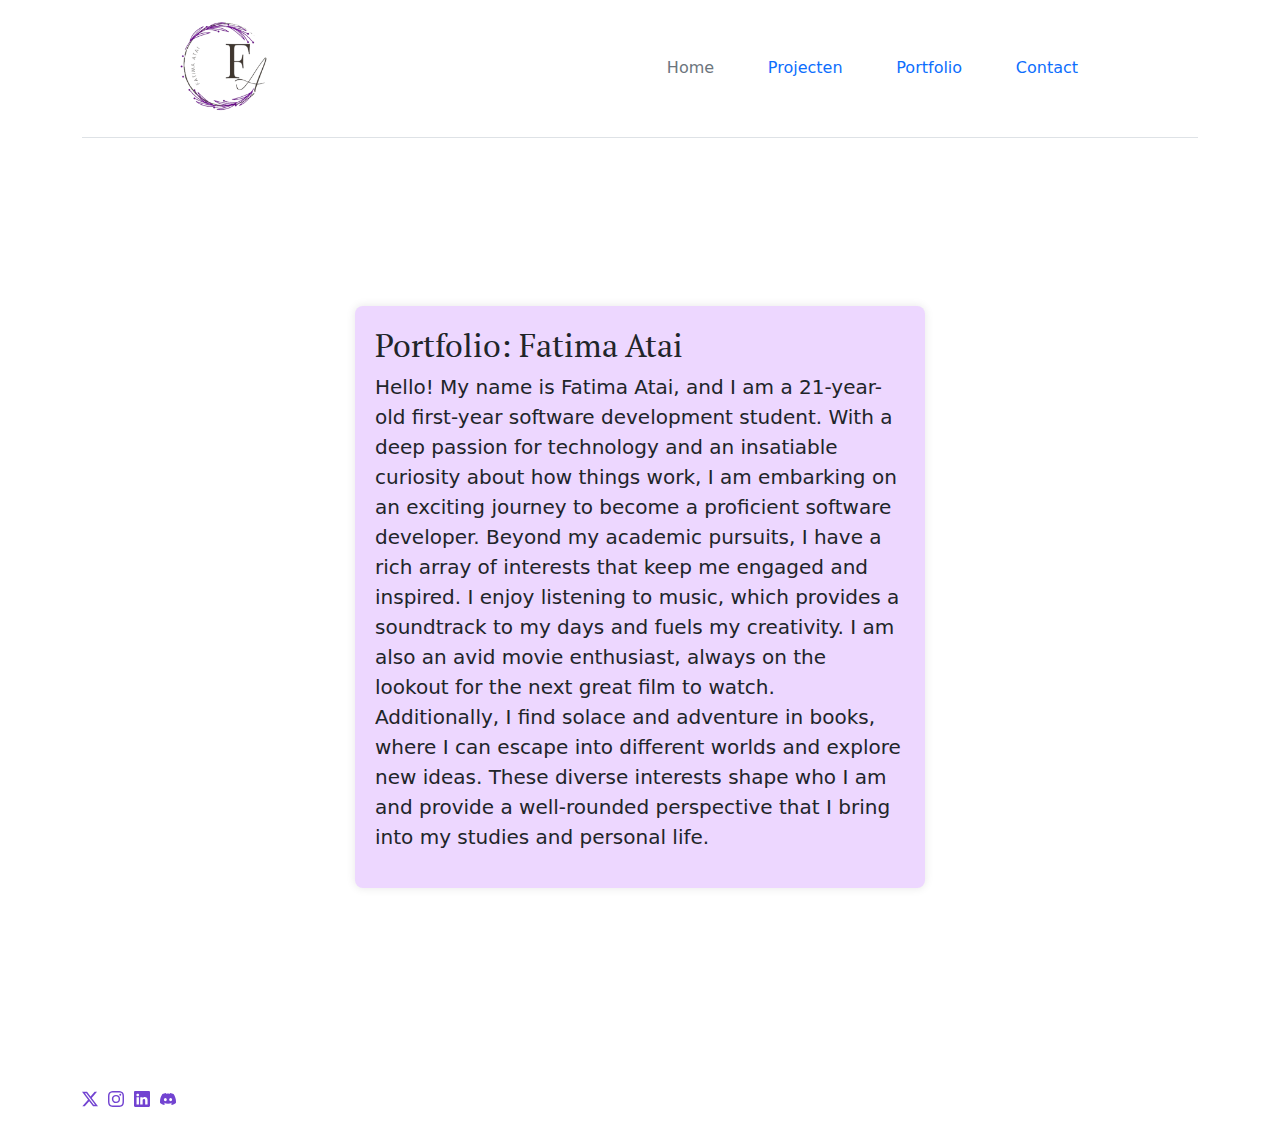
<file: index.html>
<!DOCTYPE html>
<html lang="en">

<head>
    <meta charset="UTF-8">
    <meta name="viewport" content="width=device-width, initial-scale=1.0">
    <title>Document</title>
    <link href="https://cdn.jsdelivr.net/npm/bootstrap@5.3.3/dist/css/bootstrap.min.css" rel="stylesheet"
        integrity="sha384-QWTKZyjpPEjISv5WaRU9OFeRpok6YctnYmDr5pNlyT2bRjXh0JMhjY6hW+ALEwIH" crossorigin="anonymous">
    <link rel="stylesheet" href="css/style.css">
    <link rel="preconnect" href="https://fonts.googleapis.com">
<link rel="preconnect" href="https://fonts.gstatic.com" crossorigin>
<link href="https://fonts.googleapis.com/css2?family=PT+Serif:ital,wght@0,400;0,700;1,400;1,700&display=swap" rel="stylesheet">
    <script defer src="https://cdn.jsdelivr.net/npm/bootstrap@5.3.3/dist/js/bootstrap.bundle.min.js"
        integrity="sha384-YvpcrYf0tY3lHB60NNkmXc5s9fDVZLESaAA55NDzOxhy9GkcIdslK1eN7N6jIeHz"
        crossorigin="anonymous"></script>
</head>

<body>
    <div class="container">
        <header
            class="d-flex flex-wrap align-items-center justify-content-center justify-content-md-between py-3 mb-4 border-bottom">
            <div class="col-md-3 mb-2 mb-md-0">
                <a href="index.html" class="d-inline-flex link-body-emphasis text-decoration-none">
                    <img class="logo" src="img/fatima logo.png" alt="">
                </a>
            </div>

            <ul class="nav col-12 col-md-5 mb-2 justify-content-center mb-md-0">
                <li><a href="index.html" class="nav-link px-2 link-secondary">Home</a></li>
                <li><a href="project.html" class="nav-link px-2">Projecten</a></li>
                <li><a href="portfolio.html" class="nav-link px-2">Portfolio</a></li>
                <li><a href="contact.html" class="nav-link px-2">Contact</a></li>
                <!-- <li><a href="#" class="nav-link px-2">About me</a></li> -->
            </ul>
        </header>
    </div>

    <!-- <div class="banner mb-5">
    <img class="banner" src="img/portfolio.gif" alt="">
</div> -->

    <section class="py-5">
        <div class="container my-5">
            <div class="row justify-content-center">
                <div class="lead col-lg-6 col-md-8 my-sm-5 ">
                    <h2>Portfolio: Fatima Atai</h2>
                    <p>Hello! My name is Fatima Atai, and I am a 21-year-old first-year software
                        development student. With a deep passion for technology and an insatiable curiosity about how
                        things work, I am embarking on an exciting journey to become a proficient software developer.
                        Beyond my academic pursuits, I have a rich array of interests that keep me engaged and inspired.
                        I enjoy listening to music, which provides a soundtrack to my days and fuels my creativity. I am
                        also an avid movie enthusiast, always on the lookout for the next great film to watch.
                        Additionally, I find solace and adventure in books, where I can escape into different worlds and
                        explore new ideas. These diverse interests shape who I am and provide a well-rounded perspective
                        that I bring into my studies and personal life.</p>

                </div>
            </div>
        </div>
    </section>
    <footer class="text-center p-5">
        <div class="container position-relative">
            <div class="social-icons">
                <a href="https://www.twitter.com" target="_blank" class="fab fa-twitter"><svg
                        xmlns="http://www.w3.org/2000/svg" width="16" height="16" fill="currentColor"
                        class="bi bi-twitter-x" viewBox="0 0 16 16">
                        <path
                            d="M12.6.75h2.454l-5.36 6.142L16 15.25h-4.937l-3.867-5.07-4.425 5.07H.316l5.733-6.57L0 .75h5.063l3.495 4.633L12.601.75Zm-.86 13.028h1.36L4.323 2.145H2.865z" />
                    </svg></a>
                <a href="https://www.instagram.com" target="_blank" class="fab fa-instagram"><svg
                        xmlns="http://www.w3.org/2000/svg" width="16" height="16" fill="currentColor"
                        class="bi bi-instagram" viewBox="0 0 16 16">
                        <path
                            d="M8 0C5.829 0 5.556.01 4.703.048 3.85.088 3.269.222 2.76.42a3.9 3.9 0 0 0-1.417.923A3.9 3.9 0 0 0 .42 2.76C.222 3.268.087 3.85.048 4.7.01 5.555 0 5.827 0 8.001c0 2.172.01 2.444.048 3.297.04.852.174 1.433.372 1.942.205.526.478.972.923 1.417.444.445.89.719 1.416.923.51.198 1.09.333 1.942.372C5.555 15.99 5.827 16 8 16s2.444-.01 3.298-.048c.851-.04 1.434-.174 1.943-.372a3.9 3.9 0 0 0 1.416-.923c.445-.445.718-.891.923-1.417.197-.509.332-1.09.372-1.942C15.99 10.445 16 10.173 16 8s-.01-2.445-.048-3.299c-.04-.851-.175-1.433-.372-1.941a3.9 3.9 0 0 0-.923-1.417A3.9 3.9 0 0 0 13.24.42c-.51-.198-1.092-.333-1.943-.372C10.443.01 10.172 0 7.998 0zm-.717 1.442h.718c2.136 0 2.389.007 3.232.046.78.035 1.204.166 1.486.275.373.145.64.319.92.599s.453.546.598.92c.11.281.24.705.275 1.485.039.843.047 1.096.047 3.231s-.008 2.389-.047 3.232c-.035.78-.166 1.203-.275 1.485a2.5 2.5 0 0 1-.599.919c-.28.28-.546.453-.92.598-.28.11-.704.24-1.485.276-.843.038-1.096.047-3.232.047s-2.39-.009-3.233-.047c-.78-.036-1.203-.166-1.485-.276a2.5 2.5 0 0 1-.92-.598 2.5 2.5 0 0 1-.6-.92c-.109-.281-.24-.705-.275-1.485-.038-.843-.046-1.096-.046-3.233s.008-2.388.046-3.231c.036-.78.166-1.204.276-1.486.145-.373.319-.64.599-.92s.546-.453.92-.598c.282-.11.705-.24 1.485-.276.738-.034 1.024-.044 2.515-.045zm4.988 1.328a.96.96 0 1 0 0 1.92.96.96 0 0 0 0-1.92m-4.27 1.122a4.109 4.109 0 1 0 0 8.217 4.109 4.109 0 0 0 0-8.217m0 1.441a2.667 2.667 0 1 1 0 5.334 2.667 2.667 0 0 1 0-5.334" />
                    </svg></a>
                <a href="https://www.linkedin.com" target="_blank" class="fab fa-linkedin">
                    <svg xmlns="http://www.w3.org/2000/svg" width="16" height="16" fill="currentColor"
                        class="bi bi-linkedin" viewBox="0 0 16 16">
                        <path
                            d="M0 1.146C0 .513.526 0 1.175 0h13.65C15.474 0 16 .513 16 1.146v13.708c0 .633-.526 1.146-1.175 1.146H1.175C.526 16 0 15.487 0 14.854zm4.943 12.248V6.169H2.542v7.225zm-1.2-8.212c.837 0 1.358-.554 1.358-1.248-.015-.709-.52-1.248-1.342-1.248S2.4 3.226 2.4 3.934c0 .694.521 1.248 1.327 1.248zm4.908 8.212V9.359c0-.216.016-.432.08-.586.173-.431.568-.878 1.232-.878.869 0 1.216.662 1.216 1.634v3.865h2.401V9.25c0-2.22-1.184-3.252-2.764-3.252-1.274 0-1.845.7-2.165 1.193v.025h-.016l.016-.025V6.169h-2.4c.03.678 0 7.225 0 7.225z" />
                    </svg></a>

                <a href="https://www.discord.com" target="_blank" class="fab fa-discord">
                    <svg xmlns="http://www.w3.org/2000/svg" width="16" height="16" fill="currentColor"
                        class="bi bi-discord" viewBox="0 0 16 16">
                        <path
                            d="M13.545 2.907a13.2 13.2 0 0 0-3.257-1.011.05.05 0 0 0-.052.025c-.141.25-.297.577-.406.833a12.2 12.2 0 0 0-3.658 0 8 8 0 0 0-.412-.833.05.05 0 0 0-.052-.025c-1.125.194-2.22.534-3.257 1.011a.04.04 0 0 0-.021.018C.356 6.024-.213 9.047.066 12.032q.003.022.021.037a13.3 13.3 0 0 0 3.995 2.02.05.05 0 0 0 .056-.019q.463-.63.818-1.329a.05.05 0 0 0-.01-.059l-.018-.011a9 9 0 0 1-1.248-.595.05.05 0 0 1-.02-.066l.015-.019q.127-.095.248-.195a.05.05 0 0 1 .051-.007c2.619 1.196 5.454 1.196 8.041 0a.05.05 0 0 1 .053.007q.121.1.248.195a.05.05 0 0 1-.004.085 8 8 0 0 1-1.249.594.05.05 0 0 0-.03.03.05.05 0 0 0 .003.041c.24.465.515.909.817 1.329a.05.05 0 0 0 .056.019 13.2 13.2 0 0 0 4.001-2.02.05.05 0 0 0 .021-.037c.334-3.451-.559-6.449-2.366-9.106a.03.03 0 0 0-.02-.019m-8.198 7.307c-.789 0-1.438-.724-1.438-1.612s.637-1.613 1.438-1.613c.807 0 1.45.73 1.438 1.613 0 .888-.637 1.612-1.438 1.612m5.316 0c-.788 0-1.438-.724-1.438-1.612s.637-1.613 1.438-1.613c.807 0 1.451.73 1.438 1.613 0 .888-.631 1.612-1.438 1.612" />
                    </svg></a>

            </div>
        </div>
    </footer>
</body>

</html>
</file>
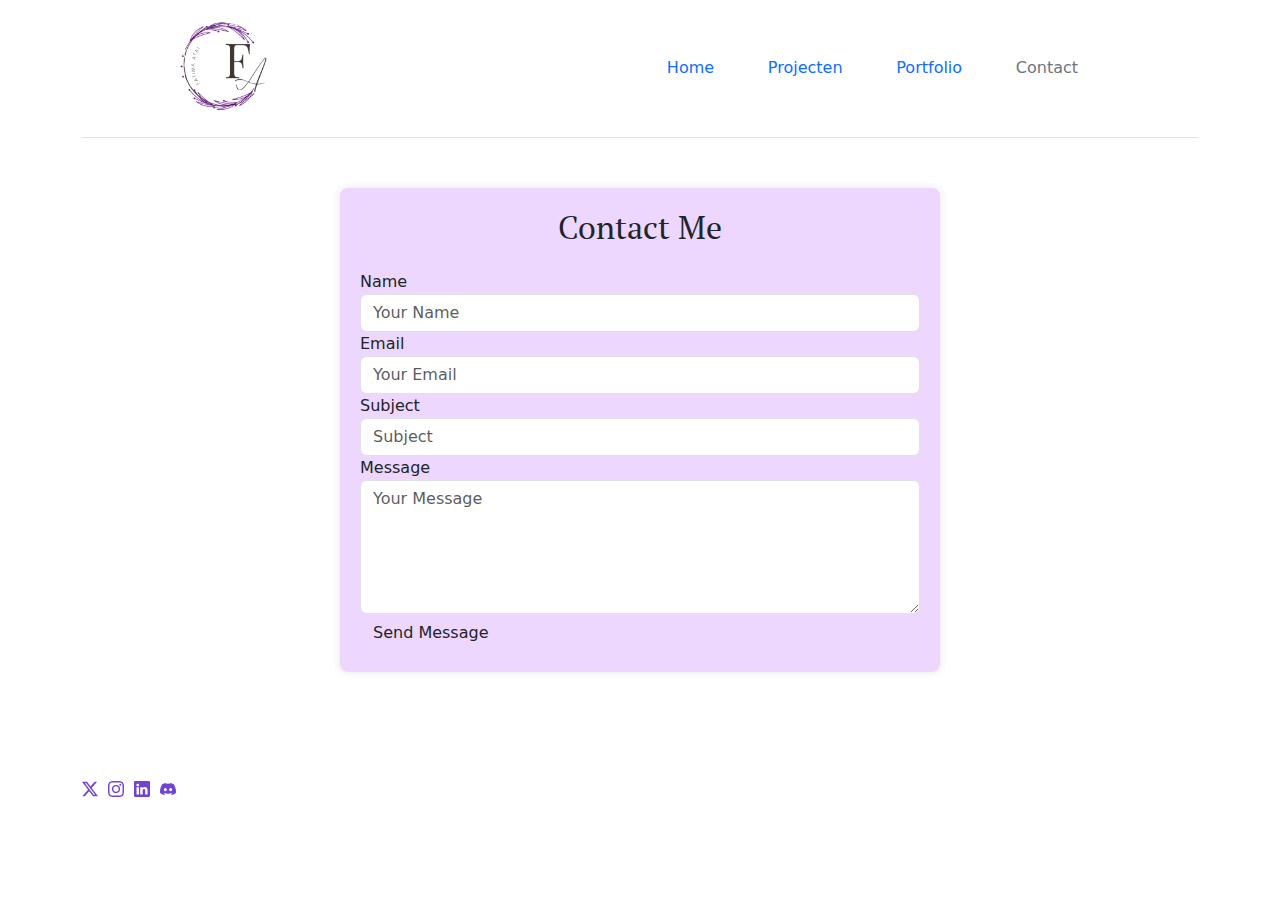
<file: contact.html>
<!DOCTYPE html>
<html lang="en">

<head>
    <meta charset="UTF-8">
    <meta name="viewport" content="width=device-width, initial-scale=1.0">
    <title>Document</title>
    <link href="https://cdn.jsdelivr.net/npm/bootstrap@5.3.3/dist/css/bootstrap.min.css" rel="stylesheet"
        integrity="sha384-QWTKZyjpPEjISv5WaRU9OFeRpok6YctnYmDr5pNlyT2bRjXh0JMhjY6hW+ALEwIH" crossorigin="anonymous">
    <link rel="stylesheet" href="css/style.css">
    <link rel="preconnect" href="https://fonts.googleapis.com">
<link rel="preconnect" href="https://fonts.gstatic.com" crossorigin>
<link href="https://fonts.googleapis.com/css2?family=PT+Serif:ital,wght@0,400;0,700;1,400;1,700&display=swap" rel="stylesheet">
    <script defer src="https://cdn.jsdelivr.net/npm/bootstrap@5.3.3/dist/js/bootstrap.bundle.min.js"
        integrity="sha384-YvpcrYf0tY3lHB60NNkmXc5s9fDVZLESaAA55NDzOxhy9GkcIdslK1eN7N6jIeHz"
        crossorigin="anonymous"></script>
</head>

<body>
    <div class="container">
        <header
            class="d-flex flex-wrap align-items-center justify-content-center justify-content-md-between py-3 mb-4 border-bottom">
            <div class="col-md-3 mb-2 mb-md-0">
                <a href="index.html" class="d-inline-flex link-body-emphasis text-decoration-none">
                    <img class="logo" src="img/fatima logo.png" alt="">
                </a>
            </div>

            <ul class="nav col-12 col-md-5 mb-2 justify-content-center mb-md-0">
                <li><a href="index.html" class="nav-link px-2 ">Home</a></li>
                <li><a href="project.html" class="nav-link px-2">Projecten</a></li>
                <li><a href="portfolio.html" class="nav-link px-2">Portfolio</a></li>
                <li><a href="contact.html" class="nav-link px-2 link-secondary">Contact</a></li>
                <!-- <li><a href="#" class="nav-link px-2">About me</a></li> -->
            </ul>
        </header>
    </div>
    <div class="container">
        <div class="contact-container">
            <h2 class="text-center mb-4">Contact Me</h2>
            <form>
                <div class="form-group">
                    <label for="name">Name</label>
                    <input type="text" class="form-control" id="name" placeholder="Your Name">
                </div>
                <div class="form-group">
                    <label for="email">Email</label>
                    <input type="email" class="form-control" id="email" placeholder="Your Email">
                </div>
                <div class="form-group">
                    <label for="subject">Subject</label>
                    <input type="text" class="form-control" id="subject" placeholder="Subject">
                </div>
                <div class="form-group">
                    <label for="message">Message</label>
                    <textarea class="form-control" id="message" rows="5" placeholder="Your Message"></textarea>
                </div>
                <button type="submit" class="btn">Send Message</button>
            </form>
        </div>
    </div>

    
  <footer class="text-center p-5">
        <div class="container position-relative">
            <div class="social-icons">
                <a href="https://www.twitter.com" target="_blank" class="fab fa-twitter"><svg
                        xmlns="http://www.w3.org/2000/svg" width="16" height="16" fill="currentColor"
                        class="bi bi-twitter-x" viewBox="0 0 16 16">
                        <path
                            d="M12.6.75h2.454l-5.36 6.142L16 15.25h-4.937l-3.867-5.07-4.425 5.07H.316l5.733-6.57L0 .75h5.063l3.495 4.633L12.601.75Zm-.86 13.028h1.36L4.323 2.145H2.865z" />
                    </svg></a>
                <a href="https://www.instagram.com" target="_blank" class="fab fa-instagram"><svg
                        xmlns="http://www.w3.org/2000/svg" width="16" height="16" fill="currentColor"
                        class="bi bi-instagram" viewBox="0 0 16 16">
                        <path
                            d="M8 0C5.829 0 5.556.01 4.703.048 3.85.088 3.269.222 2.76.42a3.9 3.9 0 0 0-1.417.923A3.9 3.9 0 0 0 .42 2.76C.222 3.268.087 3.85.048 4.7.01 5.555 0 5.827 0 8.001c0 2.172.01 2.444.048 3.297.04.852.174 1.433.372 1.942.205.526.478.972.923 1.417.444.445.89.719 1.416.923.51.198 1.09.333 1.942.372C5.555 15.99 5.827 16 8 16s2.444-.01 3.298-.048c.851-.04 1.434-.174 1.943-.372a3.9 3.9 0 0 0 1.416-.923c.445-.445.718-.891.923-1.417.197-.509.332-1.09.372-1.942C15.99 10.445 16 10.173 16 8s-.01-2.445-.048-3.299c-.04-.851-.175-1.433-.372-1.941a3.9 3.9 0 0 0-.923-1.417A3.9 3.9 0 0 0 13.24.42c-.51-.198-1.092-.333-1.943-.372C10.443.01 10.172 0 7.998 0zm-.717 1.442h.718c2.136 0 2.389.007 3.232.046.78.035 1.204.166 1.486.275.373.145.64.319.92.599s.453.546.598.92c.11.281.24.705.275 1.485.039.843.047 1.096.047 3.231s-.008 2.389-.047 3.232c-.035.78-.166 1.203-.275 1.485a2.5 2.5 0 0 1-.599.919c-.28.28-.546.453-.92.598-.28.11-.704.24-1.485.276-.843.038-1.096.047-3.232.047s-2.39-.009-3.233-.047c-.78-.036-1.203-.166-1.485-.276a2.5 2.5 0 0 1-.92-.598 2.5 2.5 0 0 1-.6-.92c-.109-.281-.24-.705-.275-1.485-.038-.843-.046-1.096-.046-3.233s.008-2.388.046-3.231c.036-.78.166-1.204.276-1.486.145-.373.319-.64.599-.92s.546-.453.92-.598c.282-.11.705-.24 1.485-.276.738-.034 1.024-.044 2.515-.045zm4.988 1.328a.96.96 0 1 0 0 1.92.96.96 0 0 0 0-1.92m-4.27 1.122a4.109 4.109 0 1 0 0 8.217 4.109 4.109 0 0 0 0-8.217m0 1.441a2.667 2.667 0 1 1 0 5.334 2.667 2.667 0 0 1 0-5.334" />
                    </svg></a>
                <a href="https://www.linkedin.com" target="_blank" class="fab fa-linkedin">
                    <svg xmlns="http://www.w3.org/2000/svg" width="16" height="16" fill="currentColor"
                        class="bi bi-linkedin" viewBox="0 0 16 16">
                        <path
                            d="M0 1.146C0 .513.526 0 1.175 0h13.65C15.474 0 16 .513 16 1.146v13.708c0 .633-.526 1.146-1.175 1.146H1.175C.526 16 0 15.487 0 14.854zm4.943 12.248V6.169H2.542v7.225zm-1.2-8.212c.837 0 1.358-.554 1.358-1.248-.015-.709-.52-1.248-1.342-1.248S2.4 3.226 2.4 3.934c0 .694.521 1.248 1.327 1.248zm4.908 8.212V9.359c0-.216.016-.432.08-.586.173-.431.568-.878 1.232-.878.869 0 1.216.662 1.216 1.634v3.865h2.401V9.25c0-2.22-1.184-3.252-2.764-3.252-1.274 0-1.845.7-2.165 1.193v.025h-.016l.016-.025V6.169h-2.4c.03.678 0 7.225 0 7.225z" />
                    </svg></a>

                <a href="https://www.discord.com" target="_blank" class="fab fa-discord">
                    <svg xmlns="http://www.w3.org/2000/svg" width="16" height="16" fill="currentColor"
                        class="bi bi-discord" viewBox="0 0 16 16">
                        <path
                            d="M13.545 2.907a13.2 13.2 0 0 0-3.257-1.011.05.05 0 0 0-.052.025c-.141.25-.297.577-.406.833a12.2 12.2 0 0 0-3.658 0 8 8 0 0 0-.412-.833.05.05 0 0 0-.052-.025c-1.125.194-2.22.534-3.257 1.011a.04.04 0 0 0-.021.018C.356 6.024-.213 9.047.066 12.032q.003.022.021.037a13.3 13.3 0 0 0 3.995 2.02.05.05 0 0 0 .056-.019q.463-.63.818-1.329a.05.05 0 0 0-.01-.059l-.018-.011a9 9 0 0 1-1.248-.595.05.05 0 0 1-.02-.066l.015-.019q.127-.095.248-.195a.05.05 0 0 1 .051-.007c2.619 1.196 5.454 1.196 8.041 0a.05.05 0 0 1 .053.007q.121.1.248.195a.05.05 0 0 1-.004.085 8 8 0 0 1-1.249.594.05.05 0 0 0-.03.03.05.05 0 0 0 .003.041c.24.465.515.909.817 1.329a.05.05 0 0 0 .056.019 13.2 13.2 0 0 0 4.001-2.02.05.05 0 0 0 .021-.037c.334-3.451-.559-6.449-2.366-9.106a.03.03 0 0 0-.02-.019m-8.198 7.307c-.789 0-1.438-.724-1.438-1.612s.637-1.613 1.438-1.613c.807 0 1.45.73 1.438 1.613 0 .888-.637 1.612-1.438 1.612m5.316 0c-.788 0-1.438-.724-1.438-1.612s.637-1.613 1.438-1.613c.807 0 1.451.73 1.438 1.613 0 .888-.631 1.612-1.438 1.612" />
                    </svg></a>

            </div>
        </div>
    </footer>

</body>

</html>
</file>
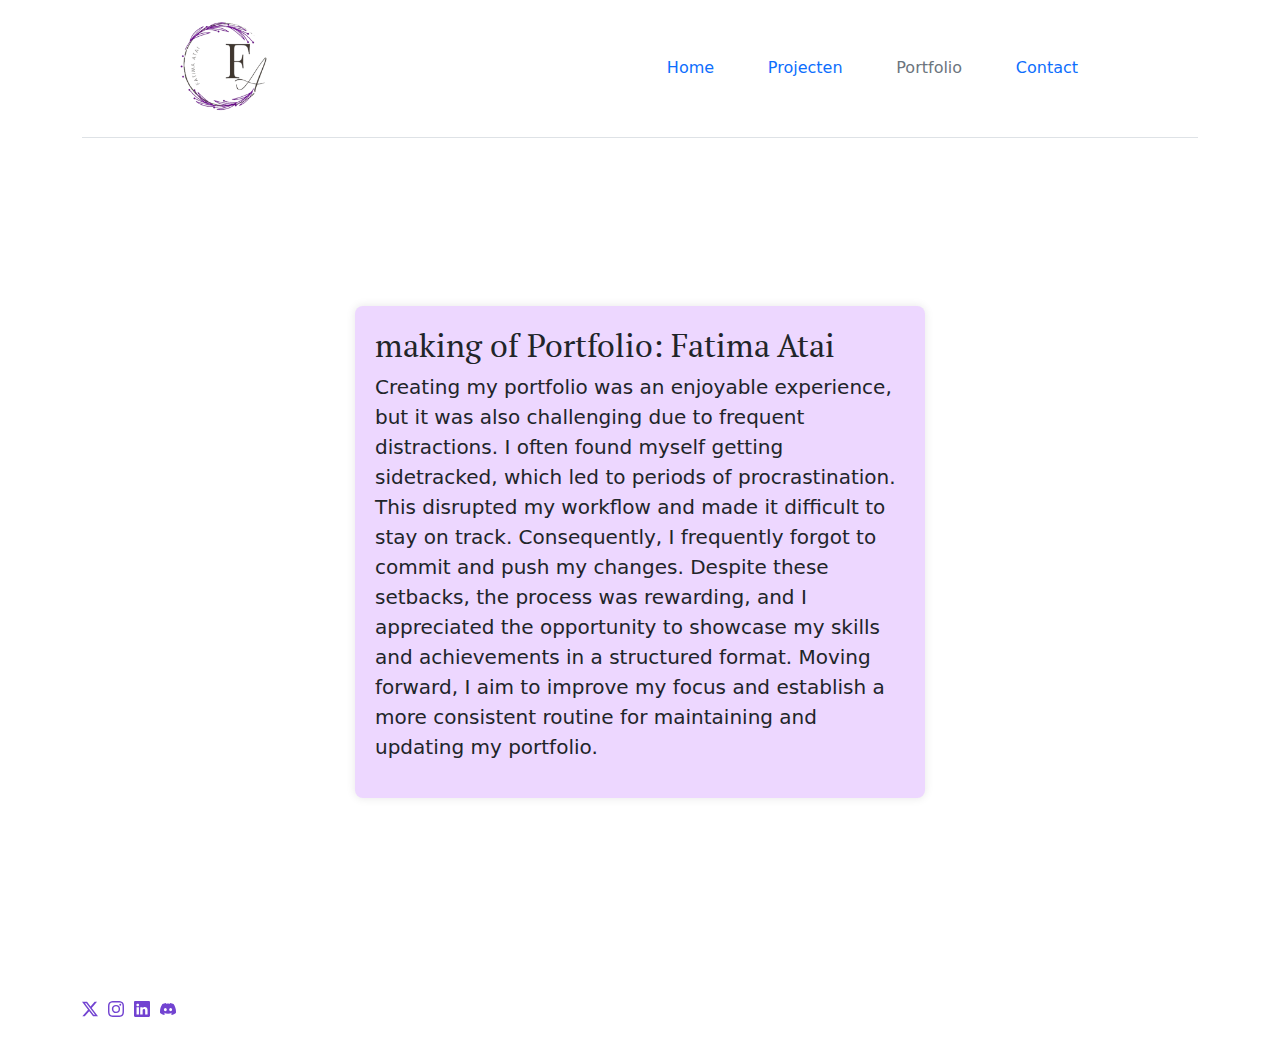
<file: portfolio.html>
<!DOCTYPE html>
<html lang="en">

<head>
    <meta charset="UTF-8">
    <meta name="viewport" content="width=device-width, initial-scale=1.0">
    <title>Document</title>
    <link href="https://cdn.jsdelivr.net/npm/bootstrap@5.3.3/dist/css/bootstrap.min.css" rel="stylesheet"
        integrity="sha384-QWTKZyjpPEjISv5WaRU9OFeRpok6YctnYmDr5pNlyT2bRjXh0JMhjY6hW+ALEwIH" crossorigin="anonymous">
    <link rel="stylesheet" href="css/style.css">
    <link rel="preconnect" href="https://fonts.googleapis.com">
<link rel="preconnect" href="https://fonts.gstatic.com" crossorigin>
<link href="https://fonts.googleapis.com/css2?family=PT+Serif:ital,wght@0,400;0,700;1,400;1,700&display=swap" rel="stylesheet">
    <script defer src="https://cdn.jsdelivr.net/npm/bootstrap@5.3.3/dist/js/bootstrap.bundle.min.js"
        integrity="sha384-YvpcrYf0tY3lHB60NNkmXc5s9fDVZLESaAA55NDzOxhy9GkcIdslK1eN7N6jIeHz"
        crossorigin="anonymous"></script>
</head>

<body>
    <div class="container">
        <header
            class="d-flex flex-wrap align-items-center justify-content-center justify-content-md-between py-3 mb-4 border-bottom">
            <div class="col-md-3 mb-2 mb-md-0">
                <a href="index.html" class="d-inline-flex link-body-emphasis text-decoration-none">
                    <img class="logo" src="img/fatima logo.png" alt="">
                </a>
            </div>

            <ul class="nav col-12 col-md-5 mb-2 justify-content-center mb-md-0">
                <li><a href="index.html" class="nav-link px-2 ">Home</a></li>
                <li><a href="project.html" class="nav-link px-2">Projecten</a></li>
                <li><a href="portfolio.html" class="nav-link px-2 link-secondary">Portfolio</a></li>
                <li><a href="contact.html" class="nav-link px-2">Contact</a></li>
                <!-- <li><a href="#" class="nav-link px-2">About me</a></li> -->
            </ul>
        </header>
    </div>

    <section class="py-5">
        <div class="container my-5">
            <div class="row justify-content-center">
                <div class="lead col-lg-6 col-md-8 my-sm-5 ">
                    <h2>making of Portfolio: Fatima Atai</h2>
                    <p>Creating my portfolio was an enjoyable experience, but it was also challenging due
                        to frequent distractions. I often found myself getting sidetracked, which led to periods of
                        procrastination. This disrupted my workflow and made it difficult to stay on track.
                        Consequently, I frequently forgot to commit and push my changes. Despite these setbacks, the
                        process was rewarding, and I appreciated the opportunity to showcase my skills and achievements
                        in a structured format. Moving forward, I aim to improve my focus and establish a more
                        consistent routine for maintaining and updating my portfolio.</p>

                </div>
            </div>
        </div>
    </section>

    <footer class="text-center p-5">
        <div class="container position-relative">
            <div class="social-icons">
                <a href="https://www.twitter.com" target="_blank" class="fab fa-twitter"><svg
                        xmlns="http://www.w3.org/2000/svg" width="16" height="16" fill="currentColor"
                        class="bi bi-twitter-x" viewBox="0 0 16 16">
                        <path
                            d="M12.6.75h2.454l-5.36 6.142L16 15.25h-4.937l-3.867-5.07-4.425 5.07H.316l5.733-6.57L0 .75h5.063l3.495 4.633L12.601.75Zm-.86 13.028h1.36L4.323 2.145H2.865z" />
                    </svg></a>
                <a href="https://www.instagram.com" target="_blank" class="fab fa-instagram"><svg
                        xmlns="http://www.w3.org/2000/svg" width="16" height="16" fill="currentColor"
                        class="bi bi-instagram" viewBox="0 0 16 16">
                        <path
                            d="M8 0C5.829 0 5.556.01 4.703.048 3.85.088 3.269.222 2.76.42a3.9 3.9 0 0 0-1.417.923A3.9 3.9 0 0 0 .42 2.76C.222 3.268.087 3.85.048 4.7.01 5.555 0 5.827 0 8.001c0 2.172.01 2.444.048 3.297.04.852.174 1.433.372 1.942.205.526.478.972.923 1.417.444.445.89.719 1.416.923.51.198 1.09.333 1.942.372C5.555 15.99 5.827 16 8 16s2.444-.01 3.298-.048c.851-.04 1.434-.174 1.943-.372a3.9 3.9 0 0 0 1.416-.923c.445-.445.718-.891.923-1.417.197-.509.332-1.09.372-1.942C15.99 10.445 16 10.173 16 8s-.01-2.445-.048-3.299c-.04-.851-.175-1.433-.372-1.941a3.9 3.9 0 0 0-.923-1.417A3.9 3.9 0 0 0 13.24.42c-.51-.198-1.092-.333-1.943-.372C10.443.01 10.172 0 7.998 0zm-.717 1.442h.718c2.136 0 2.389.007 3.232.046.78.035 1.204.166 1.486.275.373.145.64.319.92.599s.453.546.598.92c.11.281.24.705.275 1.485.039.843.047 1.096.047 3.231s-.008 2.389-.047 3.232c-.035.78-.166 1.203-.275 1.485a2.5 2.5 0 0 1-.599.919c-.28.28-.546.453-.92.598-.28.11-.704.24-1.485.276-.843.038-1.096.047-3.232.047s-2.39-.009-3.233-.047c-.78-.036-1.203-.166-1.485-.276a2.5 2.5 0 0 1-.92-.598 2.5 2.5 0 0 1-.6-.92c-.109-.281-.24-.705-.275-1.485-.038-.843-.046-1.096-.046-3.233s.008-2.388.046-3.231c.036-.78.166-1.204.276-1.486.145-.373.319-.64.599-.92s.546-.453.92-.598c.282-.11.705-.24 1.485-.276.738-.034 1.024-.044 2.515-.045zm4.988 1.328a.96.96 0 1 0 0 1.92.96.96 0 0 0 0-1.92m-4.27 1.122a4.109 4.109 0 1 0 0 8.217 4.109 4.109 0 0 0 0-8.217m0 1.441a2.667 2.667 0 1 1 0 5.334 2.667 2.667 0 0 1 0-5.334" />
                    </svg></a>
                <a href="https://www.linkedin.com" target="_blank" class="fab fa-linkedin">
                    <svg xmlns="http://www.w3.org/2000/svg" width="16" height="16" fill="currentColor"
                        class="bi bi-linkedin" viewBox="0 0 16 16">
                        <path
                            d="M0 1.146C0 .513.526 0 1.175 0h13.65C15.474 0 16 .513 16 1.146v13.708c0 .633-.526 1.146-1.175 1.146H1.175C.526 16 0 15.487 0 14.854zm4.943 12.248V6.169H2.542v7.225zm-1.2-8.212c.837 0 1.358-.554 1.358-1.248-.015-.709-.52-1.248-1.342-1.248S2.4 3.226 2.4 3.934c0 .694.521 1.248 1.327 1.248zm4.908 8.212V9.359c0-.216.016-.432.08-.586.173-.431.568-.878 1.232-.878.869 0 1.216.662 1.216 1.634v3.865h2.401V9.25c0-2.22-1.184-3.252-2.764-3.252-1.274 0-1.845.7-2.165 1.193v.025h-.016l.016-.025V6.169h-2.4c.03.678 0 7.225 0 7.225z" />
                    </svg></a>

                <a href="https://www.discord.com" target="_blank" class="fab fa-discord">
                    <svg xmlns="http://www.w3.org/2000/svg" width="16" height="16" fill="currentColor"
                        class="bi bi-discord" viewBox="0 0 16 16">
                        <path
                            d="M13.545 2.907a13.2 13.2 0 0 0-3.257-1.011.05.05 0 0 0-.052.025c-.141.25-.297.577-.406.833a12.2 12.2 0 0 0-3.658 0 8 8 0 0 0-.412-.833.05.05 0 0 0-.052-.025c-1.125.194-2.22.534-3.257 1.011a.04.04 0 0 0-.021.018C.356 6.024-.213 9.047.066 12.032q.003.022.021.037a13.3 13.3 0 0 0 3.995 2.02.05.05 0 0 0 .056-.019q.463-.63.818-1.329a.05.05 0 0 0-.01-.059l-.018-.011a9 9 0 0 1-1.248-.595.05.05 0 0 1-.02-.066l.015-.019q.127-.095.248-.195a.05.05 0 0 1 .051-.007c2.619 1.196 5.454 1.196 8.041 0a.05.05 0 0 1 .053.007q.121.1.248.195a.05.05 0 0 1-.004.085 8 8 0 0 1-1.249.594.05.05 0 0 0-.03.03.05.05 0 0 0 .003.041c.24.465.515.909.817 1.329a.05.05 0 0 0 .056.019 13.2 13.2 0 0 0 4.001-2.02.05.05 0 0 0 .021-.037c.334-3.451-.559-6.449-2.366-9.106a.03.03 0 0 0-.02-.019m-8.198 7.307c-.789 0-1.438-.724-1.438-1.612s.637-1.613 1.438-1.613c.807 0 1.45.73 1.438 1.613 0 .888-.637 1.612-1.438 1.612m5.316 0c-.788 0-1.438-.724-1.438-1.612s.637-1.613 1.438-1.613c.807 0 1.451.73 1.438 1.613 0 .888-.631 1.612-1.438 1.612" />
                    </svg></a>

            </div>
        </div>
    </footer>

</body>

</html>
</file>
<file: css/style.css>
* {
    padding: 0 auto;
    margin: 0 auto;
}

h2{
    font-family: "PT serif";
}


/* Style home page  */
.logo {
    width: 100px;
}

/* Style project page */
.project-img {
    width: 100%;
    height: 100%;
    border: 1px solid #520068;
    background-size: cover;
}

.card {
    background-color: #edd7ff;
    border: 1px solid #520068;
    height: auto;
}

:hover.card{
    background-color: #520068;
    color: white;
}

a{
    text-decoration: none;
}


/* Style contact me page  */
.contact-container, .lead{
    max-width: 600px;
    margin: 50px auto;
    padding: 20px;
    background: #edd7ff;
    box-shadow: 0 0 10px rgba(0, 0, 0, 0.1);
    border-radius: 8px;
}


/* footer */
footer {
    bottom: 0;
    width: 100%;
    color: #7243D1;
    padding: 10px 0;
    text-align: center;
}
.social-icons {
    position: absolute;
    /* left: 5%; */
    /* bottom: 20px; */
    display: flex;
    flex-direction: row;
    gap: 10px;
}
.social-icons a {
    color: #7243D1;
    font-size: 24px;
    text-decoration: none;
}
.social-icons a:hover {
    color: #520068;
}
</file>
